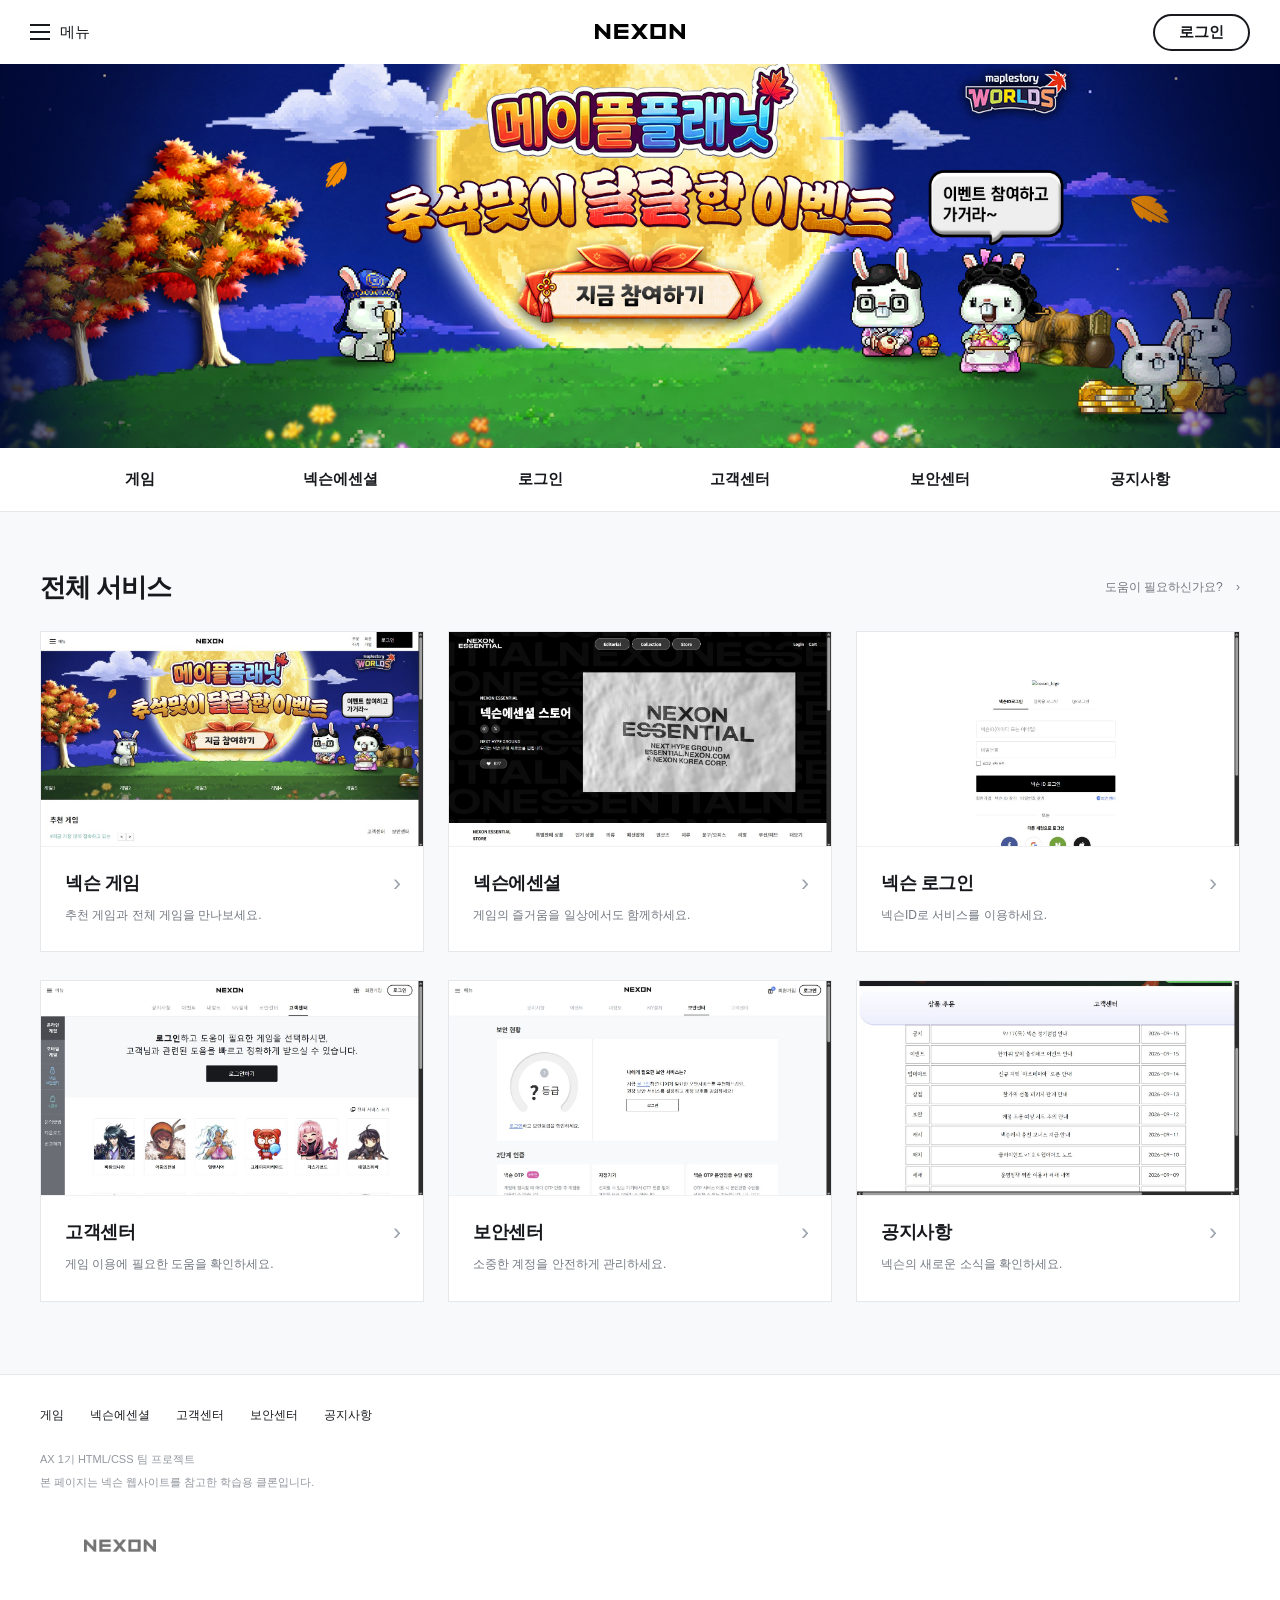
<file: index.html>
<!DOCTYPE html>
<html lang="ko">
<head>
    <meta charset="UTF-8">
    <meta name="viewport" content="width=device-width, initial-scale=1.0">
    <meta name="description" content="로그인, 게임, 스토어와 고객지원 페이지로 연결되는 넥슨 클론 프로젝트의 시작 화면입니다.">
    <title>넥슨 | 전체 서비스</title>
    <link rel="stylesheet" href="css/index.css">
</head>
<body>
    <a class="skip-link" href="#services">전체 서비스로 건너뛰기</a>
    <header class="site-header">
        <a class="menu-link" href="#services"><span class="menu-icon" aria-hidden="true"></span>메뉴</a>
        <a class="header-logo" href="index.html" aria-label="넥슨 시작 화면"><img src="html/images/logo.png" alt="NEXON"></a>
        <a class="header-login" href="html/01_login.html">로그인</a>
    </header>

    <main>
        <a class="main-banner" href="html/02_main_page.html" aria-label="넥슨 메인 페이지로 이동">
            <img src="html/images/main_banner.jpg" alt="메이플스토리 월드 메이플 플래닛 추석 이벤트">
        </a>
        <nav class="service-nav" aria-label="주요 서비스">
            <div class="content-width">
                <a href="html/02_main_page.html">게임</a>
                <a href="html/03_order_page.html">넥슨에센셜</a>
                <a href="html/01_login.html">로그인</a>
                <a href="html/04_customer_service.html">고객센터</a>
                <a href="html/05_security_centre.html">보안센터</a>
                <a href="html/06_notice.html">공지사항</a>
            </div>
        </nav>

        <section id="services" class="services content-width" aria-labelledby="services-title">
            <div class="section-heading">
                <h1 id="services-title">전체 서비스</h1>
                <a href="html/04_customer_service.html">도움이 필요하신가요? <span aria-hidden="true">›</span></a>
            </div>
            <!-- 서비스별 페이지로 바로 이동합니다. -->
            <div class="service-grid">
                <a class="service-card" href="html/02_main_page.html">
                    <img class="service-preview" src="docs/readme/02-main.png" alt="넥슨 메인 페이지 미리보기">
                    <div class="service-info"><h2>넥슨 게임</h2><p>추천 게임과 전체 게임을 만나보세요.</p><span class="service-arrow" aria-hidden="true">›</span></div>
                </a>
                <a class="service-card" href="html/03_order_page.html">
                    <img class="service-preview" src="docs/readme/03-store.png" alt="넥슨에센셜 스토어 미리보기">
                    <div class="service-info"><h2>넥슨에센셜</h2><p>게임의 즐거움을 일상에서도 함께하세요.</p><span class="service-arrow" aria-hidden="true">›</span></div>
                </a>
                <a class="service-card" href="html/01_login.html">
                    <img class="service-preview" src="docs/readme/01-login.png" alt="로그인 페이지 미리보기">
                    <div class="service-info"><h2>넥슨 로그인</h2><p>넥슨ID로 서비스를 이용하세요.</p><span class="service-arrow" aria-hidden="true">›</span></div>
                </a>
                <a class="service-card" href="html/04_customer_service.html">
                    <img class="service-preview" src="docs/readme/04-support.png" alt="고객센터 미리보기" loading="lazy">
                    <div class="service-info"><h2>고객센터</h2><p>게임 이용에 필요한 도움을 확인하세요.</p><span class="service-arrow" aria-hidden="true">›</span></div>
                </a>
                <a class="service-card" href="html/05_security_centre.html">
                    <img class="service-preview" src="docs/readme/05-security.png" alt="보안센터 미리보기" loading="lazy">
                    <div class="service-info"><h2>보안센터</h2><p>소중한 계정을 안전하게 관리하세요.</p><span class="service-arrow" aria-hidden="true">›</span></div>
                </a>
                <a class="service-card" href="html/06_notice.html">
                    <img class="service-preview" src="docs/readme/06-notice.png" alt="공지사항 미리보기" loading="lazy">
                    <div class="service-info"><h2>공지사항</h2><p>넥슨의 새로운 소식을 확인하세요.</p><span class="service-arrow" aria-hidden="true">›</span></div>
                </a>
            </div>
        </section>
    </main>

    <footer class="site-footer">
        <div class="content-width">
            <nav class="footer-links" aria-label="하단 서비스"><a href="html/02_main_page.html">게임</a><a href="html/03_order_page.html">넥슨에센셜</a><a href="html/04_customer_service.html">고객센터</a><a href="html/05_security_centre.html">보안센터</a><a href="html/06_notice.html">공지사항</a></nav>
            <p>AX 1기 HTML/CSS 팀 프로젝트</p>
            <p>본 페이지는 넥슨 웹사이트를 참고한 학습용 클론입니다.</p>
            <a class="footer-logo" href="index.html"><img src="html/images/logo.png" alt="NEXON"></a>
        </div>
    </footer>
</body>
</html>
</file>
<file: css/index.css>
/* 시작 화면 전용 스타일 */
* { box-sizing: border-box; }
body { margin: 0; color: #17191d; background: #f8f9fa; font-family: "Malgun Gothic", "맑은 고딕", Arial, sans-serif; }
a { color: inherit; text-decoration: none; }
a:focus-visible { outline: 3px solid #07f; outline-offset: 4px; }
img { display: block; max-width: 100%; }
.content-width { width: min(1200px, calc(100% - 64px)); margin: 0 auto; }
.skip-link { position: absolute; top: 8px; left: 16px; z-index: 2; padding: 12px 20px; color: #fff; background: #07f; transform: translateY(-150%); }
.skip-link:focus { transform: translateY(0); }

/* 기존 페이지와 같은 흰색 헤더, 중앙 로고와 로그인 버튼 */
.site-header { height: 64px; display: grid; grid-template-columns: 1fr auto 1fr; align-items: center; padding: 0 30px; background: #fff; }
.menu-link { justify-self: start; display: flex; align-items: center; gap: 10px; font-size: 15px; }
.menu-icon { width: 20px; height: 16px; border-top: 2px solid; border-bottom: 2px solid; position: relative; }
.menu-icon::after { content: ""; position: absolute; top: 5px; width: 20px; border-top: 2px solid; }
.header-logo img { width: 200px; height: auto; }
.header-login { justify-self: end; padding: 7px 24px; border: 2px solid #17191d; border-radius: 24px; font-size: 15px; font-weight: 700; }
.menu-link:hover, .header-login:hover { color: #07f; border-color: #07f; }

.main-banner { display: block; background: #172b54; }
.main-banner img { width: 100%; height: clamp(200px, 30vw, 460px); object-fit: cover; }
.service-nav { background: #fff; border-bottom: 1px solid #e5e8eb; }
.service-nav .content-width { display: grid; grid-template-columns: repeat(6, minmax(0, 1fr)); }
.service-nav a { padding: 22px 4px; text-align: center; font-size: 15px; font-weight: 700; }
.service-nav a:hover { color: #07f; background: #f7f9fc; }

.services { padding-top: 58px; padding-bottom: 72px; scroll-margin-top: 24px; }
.section-heading { display: flex; align-items: center; justify-content: space-between; gap: 16px; margin-bottom: 26px; }
.section-heading h1 { margin: 0; font-size: 26px; letter-spacing: -1px; }
.section-heading > a { color: #737881; font-size: 12px; }
.section-heading > a:hover { color: #07f; }
.section-heading span { margin-left: 10px; }
.service-grid { display: grid; grid-template-columns: repeat(3, minmax(0, 1fr)); gap: 28px 24px; }
.service-card { min-width: 0; background: #fff; border: 1px solid #e5e8eb; }
.service-preview { width: 100%; aspect-ratio: 16 / 9; object-fit: cover; object-position: top; border-bottom: 1px solid #f0f1f3; }
.service-info { position: relative; padding: 24px 36px 26px 24px; }
.service-info h2 { margin: 0 0 10px; font-size: 18px; letter-spacing: -.5px; }
.service-info p { margin: 0; color: #737881; font-size: 12px; line-height: 1.7; }
.service-arrow { position: absolute; right: 22px; top: 22px; color: #9fa5ae; font-size: 24px; }
.service-card:hover { border-color: #07f; }
.service-card:hover h2, .service-card:hover .service-arrow { color: #07f; }

.site-footer { padding: 32px 0 40px; border-top: 1px solid #e5e8eb; background: #fff; }
.footer-links { display: flex; flex-wrap: wrap; gap: 14px 26px; margin-bottom: 26px; font-size: 12px; }
.footer-links a:hover { color: #07f; }
.site-footer p { margin: 5px 0; color: #92979e; font-size: 11px; line-height: 1.7; }
.footer-logo { display: inline-block; margin-top: 24px; }
.footer-logo img { width: 160px; opacity: .55; }

@media (max-width: 900px) {
    .service-grid { grid-template-columns: repeat(2, minmax(0, 1fr)); }
    .service-nav a { font-size: 13px; }
}
@media (max-width: 600px) {
    .content-width { width: calc(100% - 32px); }
    .site-header { height: 60px; padding: 0 16px; }
    .header-logo img { width: 150px; }
    .menu-link { gap: 6px; font-size: 12px; }
    .header-login { padding: 6px 13px; font-size: 12px; }
    .main-banner img { height: auto; }
    .service-nav .content-width { width: 100%; grid-template-columns: repeat(3, minmax(0, 1fr)); }
    .service-nav a { padding: 16px 4px; border-bottom: 1px solid #f0f1f3; }
    .services { padding-top: 34px; padding-bottom: 44px; }
    .section-heading h1 { font-size: 22px; }
    .section-heading > a { font-size: 11px; }
    .service-grid { grid-template-columns: 1fr; gap: 20px; }
}
</file>
